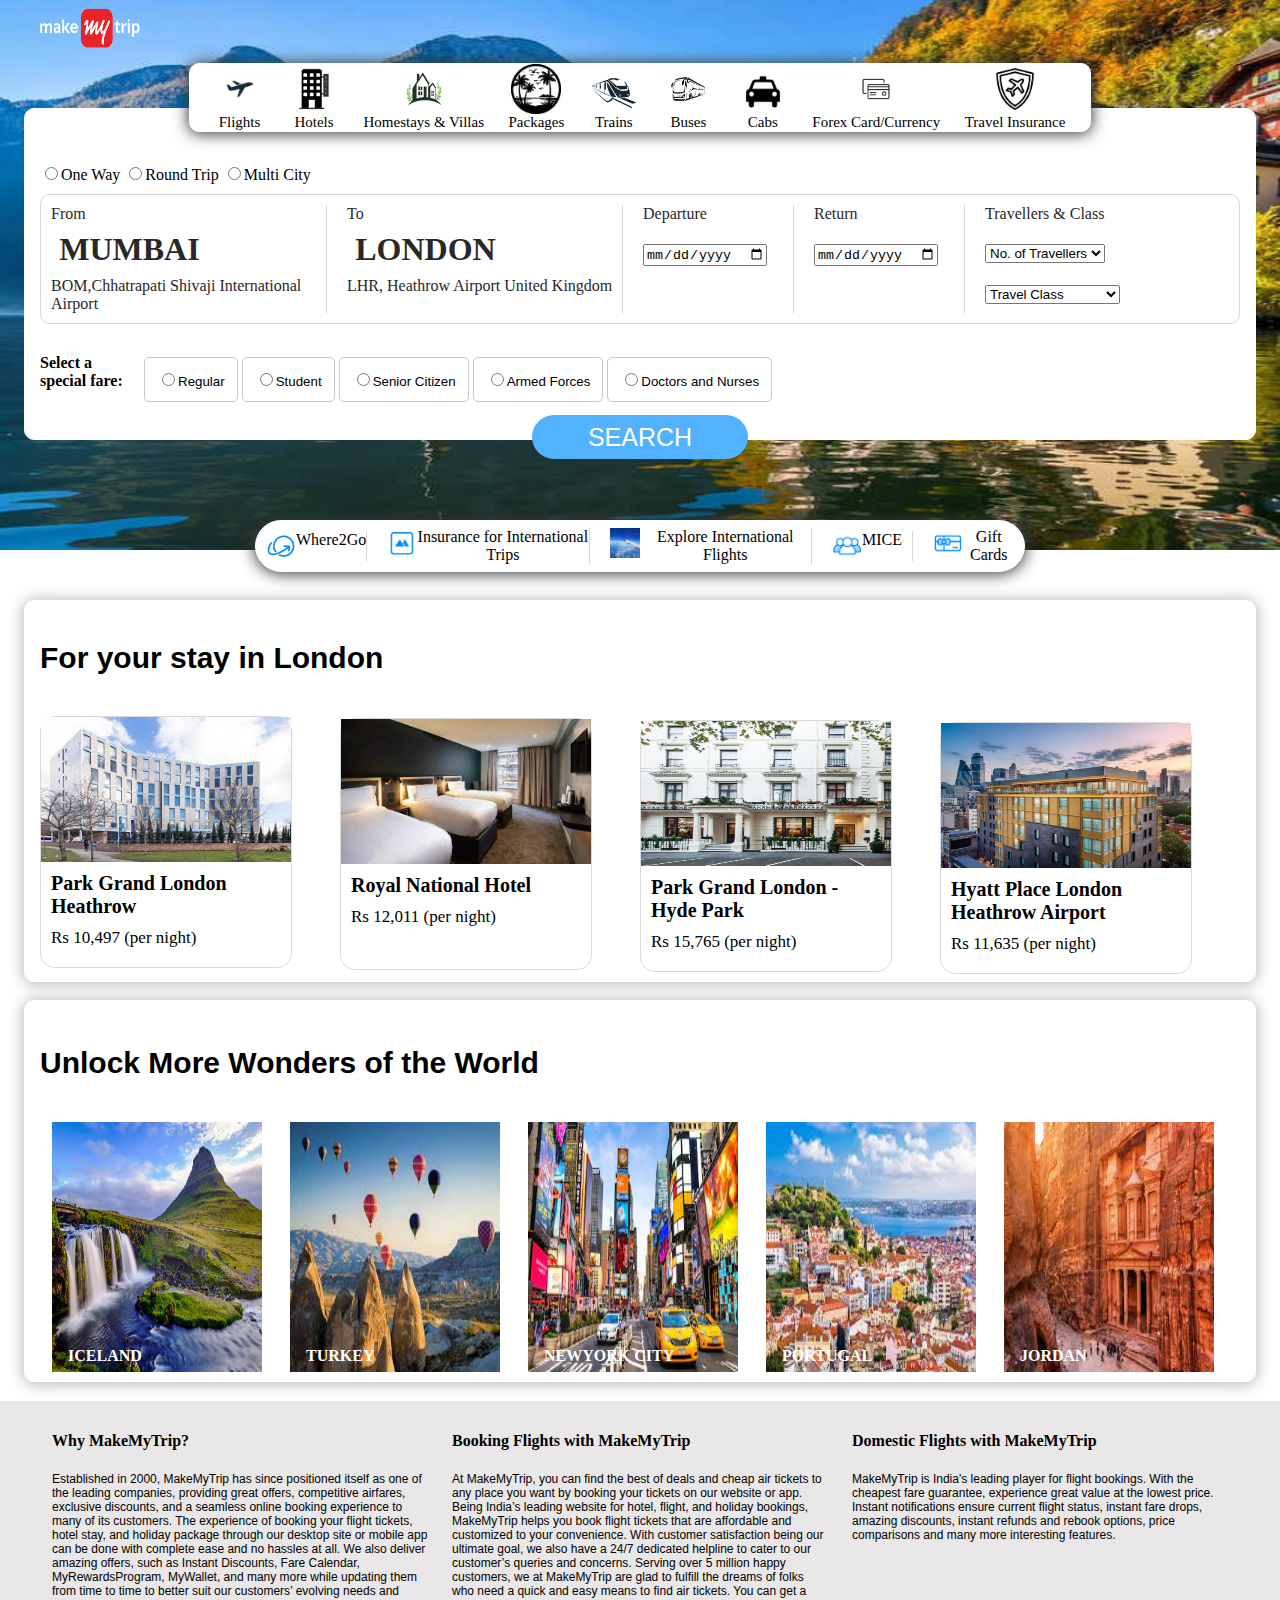
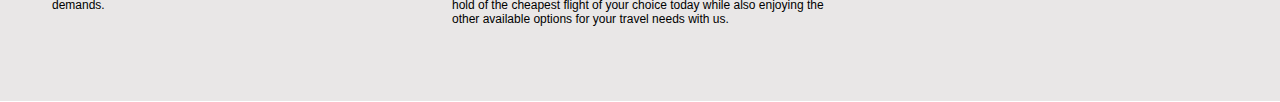
<file: index.html>
<html>
    <head>
        <link href="trip.css" rel="stylesheet"/>
        <title>MakeMyTrip</title>
    </head>
    <body class="background">
        <div class="first">
            <img src="images/mmtlogo.png" alt="makemytrip" width="100" height="40"/>
            <div class="container">
                <div class="topbox">
                    <span><img src="images/flight.png" alt="flight" width="50" height="50"/>Flights</span>
                    <span><img src="images/hotell.jpg" alt="hotel" width="50" height="50"/>Hotels</span>
                    <span><img src="images/home.jpg" alt="home" width="50" height="50"/>Homestays & Villas</span>
                    <span><img src="images/package.jpg" alt="package" width="50" height="50"/>Packages</span>
                    <span><img src="images/trainn.png" alt="train" width="50" height="50"/>Trains</span>
                    <span><img src="images/bus.jpeg" alt="bus"  width="50" height="50"/>Buses</span>
                    <span><img src="images/cab.png" alt="cab"  width="50" height="50"/>Cabs</span>
                    <span><img src="images/curr.webp" alt="currency"  width="50" height="50"/>Forex Card/Currency</span>
                    <span><img src="images/travinsu.jpg" alt="insurance"  width="50" height="50"/>Travel Insurance</span>
                </div>
                <div class="nextbox">
                    <div class="ticket">
                        <span class="ticketss"><input type="radio"/>One Way</span>
                        <span class="ticketss"><input type="radio"/>Round Trip</span>
                        <span class="ticketss"><input type="radio"/>Multi City</span>
                    </div>
                    <div class="flight">
                        <div class="place">
                            <span>From</span>
                            <h1>MUMBAI</h1>
                            <span>BOM,Chhatrapati Shivaji International Airport</span>
                        </div>
                        <div class="place">
                            <span>To</span>
                            <h1>LONDON</h1>
                            <span>LHR, Heathrow Airport United Kingdom</span>
                        </div>
                        <div class="period">
                            <span>Departure</span>
                            <h1><input type="date"/></h1>
                        </div>
                        <div class="period">
                            <span>Return</span>
                            <h1><input type="date"/></h1>
                        </div>
                        <div class="travellers">
                            <span>Travellers & Class</span>
                            <h1><select>
                                <option>No. of Travellers</option>
                                <option>1</option>
                                <option>2</option>
                                <option>3</option>
                                <option>4</option>
                                <option>5</option>
                                <option>5+</option>
                            </select></h1>
                            <select><h1>
                                <option>Travel Class</option>
                                <option>Economy</option>
                                <option>Premium Economy</option>
                                <option>Business</option>
                                <option>First</option>
                            </h1></select>
                        </div>
                    </div>
                    <div class="fare">
                        <span class="choose-fare">Select a special fare:</span>
                        <button class="buttontype"><span><input type="radio"/>Regular</span></button>
                        <button class="buttontype"><span><input type="radio"/>Student</span></button>
                        <button class="buttontype"><span><input type="radio"/>Senior Citizen</span></button>
                        <button class="buttontype"><span><input type="radio"/>Armed Forces</span></button>
                        <button class="buttontype"><span><input type="radio"/>Doctors and Nurses</span></button>
                    </div>
                    <div class="searchbox">
                        <button class="searchbutton">SEARCH</button>
                    </div>
                </div>
            </div>
        </div>
        <div class="next-container">
           <span class="content1"><img src="images/where2go.png" alt="where" width="30" height="30"/>Where2Go</span>
           <span class="content2"><img src="images/insur.png" alt="insurance" width="30" height="30"/>Insurance for International Trips</span>
           <span class="content3"><img src="images/explore.jpeg" alt="explore" width="30" height="30"/>Explore International Flights</span>
           <span class="content4"><img src="images/mice.png" alt="mice" height="30" width="30"/>MICE</span>
           <span class="content5"><img src="images/giftcard.png" alt="giftcard" height="30" width="30">Gift Cards</span>
        </div>
        <div class="footer">
            <div class="title">
                <h2>For your stay in London</h2>
            </div>
            <div class="stay1">
                <img src="images/parkgrand.jpeg" alt="parkgrand" width="250" height="145"/>
                <div class="hotelstay">
                    <span class="name">Park Grand London Heathrow</span>
                    <span class="price">Rs 10,497 (per night)</span>
                </div>
            </div>
            <div class="stay2">
                <img src="images/royal.jpeg" alt="royal" width="250" height="145"/>
                <div class="hotelstay">
                    <span class="name"> Royal National Hotel</span>
                    <span class="price">Rs 12,011 (per night)</span>
                </div>
            </div>
            <div class="stay3">
                <img src="images/hydepark.jpg" alt="hydepark" width="250" height="145"/>
                <div class="hotelstay">
                    <span class="name">Park Grand London - Hyde Park</span>
                    <span class="price">Rs 15,765 (per night)</span>
                </div>
            </div>
            <div class="stay4">
                <img src="images/hyatt.jpg" alt="hyatt" width="250" height="145"/>
                <div class="hotelstay">
                    <span class="name">Hyatt Place London Heathrow Airport</span>
                    <span class="price">Rs 11,635 (per night)</span>
                </div>
            </div>
        </div>
        <div class="footer1">
            <h3 class="title2">Unlock More Wonders of the World</h3>
            <div class="wonders1">
                <img src="images/iceland.jpg" alt="iceland" width="210" height="250"/>
                <div class="bottom-left">ICELAND</div>
            </div>
            <div class="wonders2">
                <img src="images/turkey.jpeg" alt="turkey" width="210" height="250"/>
                <div class="bottom-left">TURKEY</div>
            </div>
            <div class="wonders3">
                <img src="images/nyc.jpeg" alt="nyc" width="210" height="250"/>
                <div class="bottom-left">NEWYORK CITY</div>
            </div>
            <div class="wonders4">
                <img src="images/portugal.jpeg" alt="portugal" width="210" height="250"/>
                <div class="bottom-left">PORTUGAL</div>
            </div>
            <div class="wonders5">
                <img src="images/jordan.jpeg" alt="jordan" width="210" height="250"/>
                <div class="bottom-left">JORDAN</div>
            </div>
        </div>
        <div class="footer2">
            <div class="question">
                <h4>Why MakeMyTrip?</h4>
                <p class="para">Established in 2000, MakeMyTrip has since positioned itself as one of the leading companies, providing great offers, competitive airfares, exclusive discounts, and a seamless online booking experience to many of its customers. The experience of booking your flight tickets, hotel stay, and holiday package through our desktop site or mobile app can be done with complete ease and no hassles at all. We also deliver amazing offers, such as Instant Discounts, Fare Calendar, MyRewardsProgram, MyWallet, and many more while updating them from time to time to better suit our customers’ evolving needs and demands.</p>
            </div>
            <div class="question2">
                <h4>Booking Flights with MakeMyTrip</h4>
                <p class="para">At MakeMyTrip, you can find the best of deals and cheap air tickets to any place you want by booking your tickets on our website or app. Being India’s leading website for hotel, flight, and holiday bookings, MakeMyTrip helps you book flight tickets that are affordable and customized to your convenience. With customer satisfaction being our ultimate goal, we also have a 24/7 dedicated helpline to cater to our customer’s queries and concerns. Serving over 5 million happy customers, we at MakeMyTrip are glad to fulfill the dreams of folks who need a quick and easy means to find air tickets. You can get a hold of the cheapest flight of your choice today while also enjoying the other available options for your travel needs with us.</p>
            </div>
            <div class="question3">
                <h4>Domestic Flights with MakeMyTrip</h4>
                <p class="para">MakeMyTrip is India's leading player for flight bookings. With the cheapest fare guarantee, experience great value at the lowest price. Instant notifications ensure current flight status, instant fare drops, amazing discounts, instant refunds and rebook options, price comparisons and many more interesting features.</p>
            </div>
        </div>
    </body>
</html>
</file>
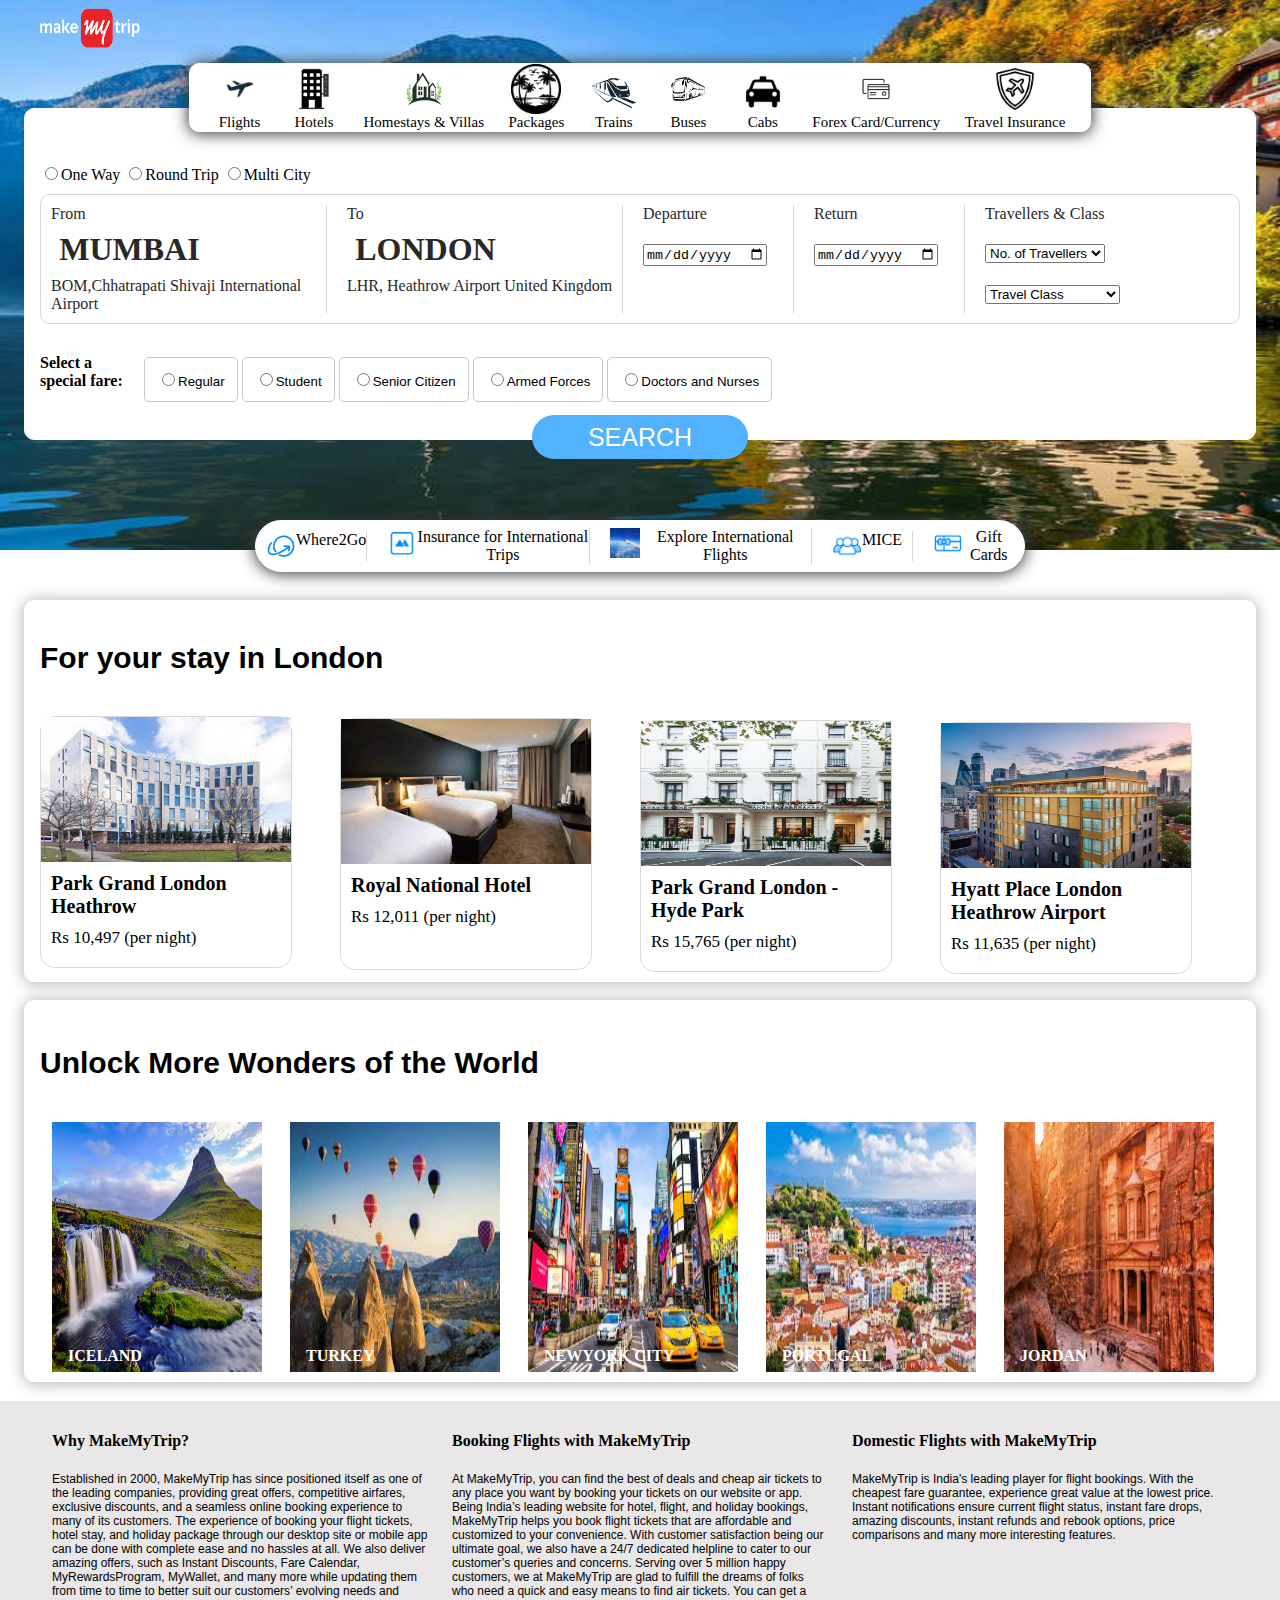
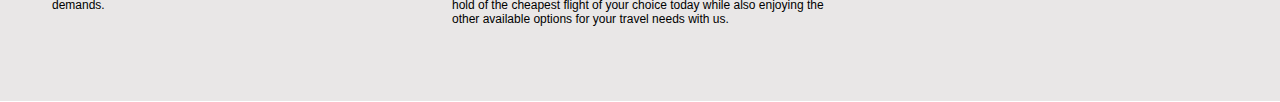
<file: index.html.html>
<html>
    <head>
        <link href="trip.css" rel="stylesheet"/>
        <title>MakeMyTrip</title>
    </head>
    <body class="background">
        <div class="first">
            <img src="images/mmtlogo.png" alt="makemytrip" width="100" height="40"/>
            <div class="container">
                <div class="topbox">
                    <span><img src="images/flight.png" alt="flight" width="50" height="50"/>Flights</span>
                    <span><img src="images/hotell.jpg" alt="hotel" width="50" height="50"/>Hotels</span>
                    <span><img src="images/home.jpg" alt="home" width="50" height="50"/>Homestays & Villas</span>
                    <span><img src="images/package.jpg" alt="package" width="50" height="50"/>Packages</span>
                    <span><img src="images/trainn.png" alt="train" width="50" height="50"/>Trains</span>
                    <span><img src="images/bus.jpeg" alt="bus"  width="50" height="50"/>Buses</span>
                    <span><img src="images/cab.png" alt="cab"  width="50" height="50"/>Cabs</span>
                    <span><img src="images/curr.webp" alt="currency"  width="50" height="50"/>Forex Card/Currency</span>
                    <span><img src="images/travinsu.jpg" alt="insurance"  width="50" height="50"/>Travel Insurance</span>
                </div>
                <div class="nextbox">
                    <div class="ticket">
                        <span class="ticketss"><input type="radio"/>One Way</span>
                        <span class="ticketss"><input type="radio"/>Round Trip</span>
                        <span class="ticketss"><input type="radio"/>Multi City</span>
                    </div>
                    <div class="flight">
                        <div class="place">
                            <span>From</span>
                            <h1>MUMBAI</h1>
                            <span>BOM,Chhatrapati Shivaji International Airport</span>
                        </div>
                        <div class="place">
                            <span>To</span>
                            <h1>LONDON</h1>
                            <span>LHR, Heathrow Airport United Kingdom</span>
                        </div>
                        <div class="period">
                            <span>Departure</span>
                            <h1><input type="date"/></h1>
                        </div>
                        <div class="period">
                            <span>Return</span>
                            <h1><input type="date"/></h1>
                        </div>
                        <div class="travellers">
                            <span>Travellers & Class</span>
                            <h1><select>
                                <option>No. of Travellers</option>
                                <option>1</option>
                                <option>2</option>
                                <option>3</option>
                                <option>4</option>
                                <option>5</option>
                                <option>5+</option>
                            </select></h1>
                            <select><h1>
                                <option>Travel Class</option>
                                <option>Economy</option>
                                <option>Premium Economy</option>
                                <option>Business</option>
                                <option>First</option>
                            </h1></select>
                        </div>
                    </div>
                    <div class="fare">
                        <span class="choose-fare">Select a special fare:</span>
                        <button class="buttontype"><span><input type="radio"/>Regular</span></button>
                        <button class="buttontype"><span><input type="radio"/>Student</span></button>
                        <button class="buttontype"><span><input type="radio"/>Senior Citizen</span></button>
                        <button class="buttontype"><span><input type="radio"/>Armed Forces</span></button>
                        <button class="buttontype"><span><input type="radio"/>Doctors and Nurses</span></button>
                    </div>
                    <div class="searchbox">
                        <button class="searchbutton">SEARCH</button>
                    </div>
                </div>
            </div>
        </div>
        <div class="next-container">
           <span class="content1"><img src="images/where2go.png" alt="where" width="30" height="30"/>Where2Go</span>
           <span class="content2"><img src="images/insur.png" alt="insurance" width="30" height="30"/>Insurance for International Trips</span>
           <span class="content3"><img src="images/explore.jpeg" alt="explore" width="30" height="30"/>Explore International Flights</span>
           <span class="content4"><img src="images/mice.png" alt="mice" height="30" width="30"/>MICE</span>
           <span class="content5"><img src="images/giftcard.png" alt="giftcard" height="30" width="30">Gift Cards</span>
        </div>
        <div class="footer">
            <div class="title">
                <h2>For your stay in London</h2>
            </div>
            <div class="stay1">
                <img src="images/parkgrand.jpeg" alt="parkgrand" width="250" height="145"/>
                <div class="hotelstay">
                    <span class="name">Park Grand London Heathrow</span>
                    <span class="price">Rs 10,497 (per night)</span>
                </div>
            </div>
            <div class="stay2">
                <img src="images/royal.jpeg" alt="royal" width="250" height="145"/>
                <div class="hotelstay">
                    <span class="name"> Royal National Hotel</span>
                    <span class="price">Rs 12,011 (per night)</span>
                </div>
            </div>
            <div class="stay3">
                <img src="images/hydepark.jpg" alt="hydepark" width="250" height="145"/>
                <div class="hotelstay">
                    <span class="name">Park Grand London - Hyde Park</span>
                    <span class="price">Rs 15,765 (per night)</span>
                </div>
            </div>
            <div class="stay4">
                <img src="images/hyatt.jpg" alt="hyatt" width="250" height="145"/>
                <div class="hotelstay">
                    <span class="name">Hyatt Place London Heathrow Airport</span>
                    <span class="price">Rs 11,635 (per night)</span>
                </div>
            </div>
        </div>
        <div class="footer1">
            <h3 class="title2">Unlock More Wonders of the World</h3>
            <div class="wonders1">
                <img src="images/iceland.jpg" alt="iceland" width="210" height="250"/>
                <div class="bottom-left">ICELAND</div>
            </div>
            <div class="wonders2">
                <img src="images/turkey.jpeg" alt="turkey" width="210" height="250"/>
                <div class="bottom-left">TURKEY</div>
            </div>
            <div class="wonders3">
                <img src="images/nyc.jpeg" alt="nyc" width="210" height="250"/>
                <div class="bottom-left">NEWYORK CITY</div>
            </div>
            <div class="wonders4">
                <img src="images/portugal.jpeg" alt="portugal" width="210" height="250"/>
                <div class="bottom-left">PORTUGAL</div>
            </div>
            <div class="wonders5">
                <img src="images/jordan.jpeg" alt="jordan" width="210" height="250"/>
                <div class="bottom-left">JORDAN</div>
            </div>
        </div>
        <div class="footer2">
            <div class="question">
                <h4>Why MakeMyTrip?</h4>
                <p class="para">Established in 2000, MakeMyTrip has since positioned itself as one of the leading companies, providing great offers, competitive airfares, exclusive discounts, and a seamless online booking experience to many of its customers. The experience of booking your flight tickets, hotel stay, and holiday package through our desktop site or mobile app can be done with complete ease and no hassles at all. We also deliver amazing offers, such as Instant Discounts, Fare Calendar, MyRewardsProgram, MyWallet, and many more while updating them from time to time to better suit our customers’ evolving needs and demands.</p>
            </div>
            <div class="question2">
                <h4>Booking Flights with MakeMyTrip</h4>
                <p class="para">At MakeMyTrip, you can find the best of deals and cheap air tickets to any place you want by booking your tickets on our website or app. Being India’s leading website for hotel, flight, and holiday bookings, MakeMyTrip helps you book flight tickets that are affordable and customized to your convenience. With customer satisfaction being our ultimate goal, we also have a 24/7 dedicated helpline to cater to our customer’s queries and concerns. Serving over 5 million happy customers, we at MakeMyTrip are glad to fulfill the dreams of folks who need a quick and easy means to find air tickets. You can get a hold of the cheapest flight of your choice today while also enjoying the other available options for your travel needs with us.</p>
            </div>
            <div class="question3">
                <h4>Domestic Flights with MakeMyTrip</h4>
                <p class="para">MakeMyTrip is India's leading player for flight bookings. With the cheapest fare guarantee, experience great value at the lowest price. Instant notifications ensure current flight status, instant fare drops, amazing discounts, instant refunds and rebook options, price comparisons and many more interesting features.</p>
            </div>
        </div>
    </body>
</html>
</file>
<file: trip.css>
.background{
    height: 550px;
    background-image: url('images/trave.jpeg');
    background-repeat: no-repeat;
    background-size: 100% 550px;
    display: flex;
    justify-content: center;
}

.first{
    width: 1200px;

}

.container{
    display: flex;
    justify-content: center;
    position: relative;
}

.topbox{
    background-color: white;
    width: 900px;
    margin-top: 15px;
    border: 1px solid white;
    border-radius: 10px;
    box-shadow: 0px 1px 15px 1px rgb(60, 60, 60);
    display: flex;
    justify-content: space-evenly;
    z-index: 2;
    cursor: pointer;
}

.topbox span{
    font-size: 15px;
    display: flex;
    align-items: center;
    flex-direction: column;
}

.nextbox{
    background-color: white;
    width: 1200px;
    height: 300px;
    border: 1px solid white;
    border-radius: 10px;
    position: absolute;
    top: 60px;
    padding: 15px;
}

.ticket{
    margin-top: 40px;
}

.ticketss{
    color: black;
    cursor: pointer;
    accent-color: blue;
}

.flight{
    border: 1px solid rgb(214, 214, 214);
    display: flex;
    margin-top: 10px;
    border-radius: 10px;
}

.place{
    margin: 10px;
    color: rgb(40, 40, 40);
    width: 275px;
    border-right: 1px solid rgb(214, 214, 214);
}

.place h1{
    margin: 3%;
}

.period{
    margin: 10px;
    color: rgb(40, 40, 40);
    width: 150px;
    border-right: 1px solid rgb(214, 214, 214);
}

.travellers{
    margin: 10px;
    color: rgb(40, 40, 40);
}

.fare{
    margin-top: 30px;
}

.choose-fare{
    display: inline-block;
    width: 100px;
    accent-color: blue;
    font-weight: bold;
}

.buttontype{
    border: 1px solid rgb(199, 199, 199);
    background-color: white;
    border-radius: 5px;
    padding: 1%;
    cursor: pointer;
}




.searchbutton{
    display: inline-block;
    cursor: pointer;
    height: 44px;
    width: 216px;
    border: 0px solid white;
    background-color: #53b2fe;
    color: white;
    border-radius: 30px;
    font-size: 25px;
    position: absolute;
    bottom: -20;
    margin-left: 40%;
}

.next-container{
    display: flex;
    justify-content: center;
    position: relative;
    align-items: center;
    border: 1px solid white;
    background-color: white;
    box-shadow: 0px 1px 15px 1px rgb(60, 60, 60);
    border-radius: 40px;
    width: 60%;
    height: 50px;
    top: 520px;
    position: absolute;
}

.content1{
    display: flex;
    margin: 10px;
    width: 110px;
    border-right: 1px solid rgb(214, 214, 214);
    text-align: center;
}

.content2{
    display: flex;
    margin: 10px;
    width: 250px;
    border-right: 1px solid rgb(214, 214, 214);
    text-align: center;
}

.content3{
    display: flex;
    margin: 10px;
    width: 250px;
    border-right: 1px solid rgb(214, 214, 214);
    text-align: center;
}

.content4{
    display: flex;
    margin: 10px;
    width: 100px;
    border-right: 1px solid rgb(214, 214, 214);
    text-align: center;
}

.content5{
    display: flex;
    margin: 10px;
    width: 100px;
    text-align: center;
}

.footer{
    background-color: white;
    width: 1200px;
    height: 350px;
    border: 1px solid white;
    box-shadow: 0px 1px 15px 1px rgb(182, 181, 181);
    border-radius: 10px;
    position: absolute;
    top: 600px;
    padding: 15px;
}

.title{
    font-size: 20px;
    float: left;
    font-family: 'Lucida Sans', 'Lucida Sans Regular', 'Lucida Grande', 'Lucida Sans Unicode', Geneva, Verdana, sans-serif;
}

.stay1{
    border: 1px solid rgb(218, 217, 217);
    border-radius: 15px;
    height: 250px;
    width: 250px;
    margin-top: 100px;
    object-fit: contain;
}

.stay2{
    border: 1px solid rgb(218, 217, 217);
    border-radius: 15px;
    height: 250px;
    width: 250px;
    position: relative;
    left: 300px;
    bottom: 250px;

}

.stay3{
    border: 1px solid rgb(218, 217, 217);
    border-radius: 15px;
    height: 250px;
    width: 250px;
    position: relative;
    left: 600px;
    bottom: 500px;
}

.stay4{
    border: 1px solid rgb(218, 217, 217);
    border-radius: 15px;
    height: 250px;
    width: 250px;
    position: relative;
    left: 900px;
    bottom: 750px;
}

.hotelstay{
    float: left;
}

.name{
    display: flex;
    font-size: 20px;
    font-weight: bold;
    margin: 10px;
}
.price{
    font-size: 17px;
    margin: 10px;
}

.footer1{
    background-color: white;
    width: 1200px;
    height: 350px;
    border: 1px solid white;
    box-shadow: 0px 1px 15px 1px rgb(182, 181, 181);
    border-radius: 10px;
    position: absolute;
    top: 1000px;
    padding: 15px;
    margin: 0%;
}

.title2{
    font-size: 30px;
    font-family: 'Lucida Sans', 'Lucida Sans Regular', 'Lucida Grande', 'Lucida Sans Unicode', Geneva, Verdana, sans-serif;
}

.wonders1, .wonders2, .wonders3, .wonders4, .wonders5{
    height: 250px;
    width: 210px;
    display:inline-block;
    position: relative;
    margin: 12px;
    box-shadow: inset;
}

.bottom-left{
    position: relative;
    bottom: 25px;
    left: 16px;
    color: white;
    font-weight: bold;
}

.footer2{
    background-color: rgba(232, 230, 230, 0.956);
    height: 300px;
    width: 1500px;
    border: 1px solid white;
    position: absolute;
    top: 1400px;
    justify-content: center;
    text-align: center;
}

.question, .question2, .question3{
    width: 376px;
    margin: 10px;
    margin-left: 10px;
    text-align: left;
    display: inline-block;
}

.para{
    font-size: 12px;
    font-family: sans-serif;
    text-align: left;
    display: grid;
    grid-template-columns: auto auto auto;
}
</file>
